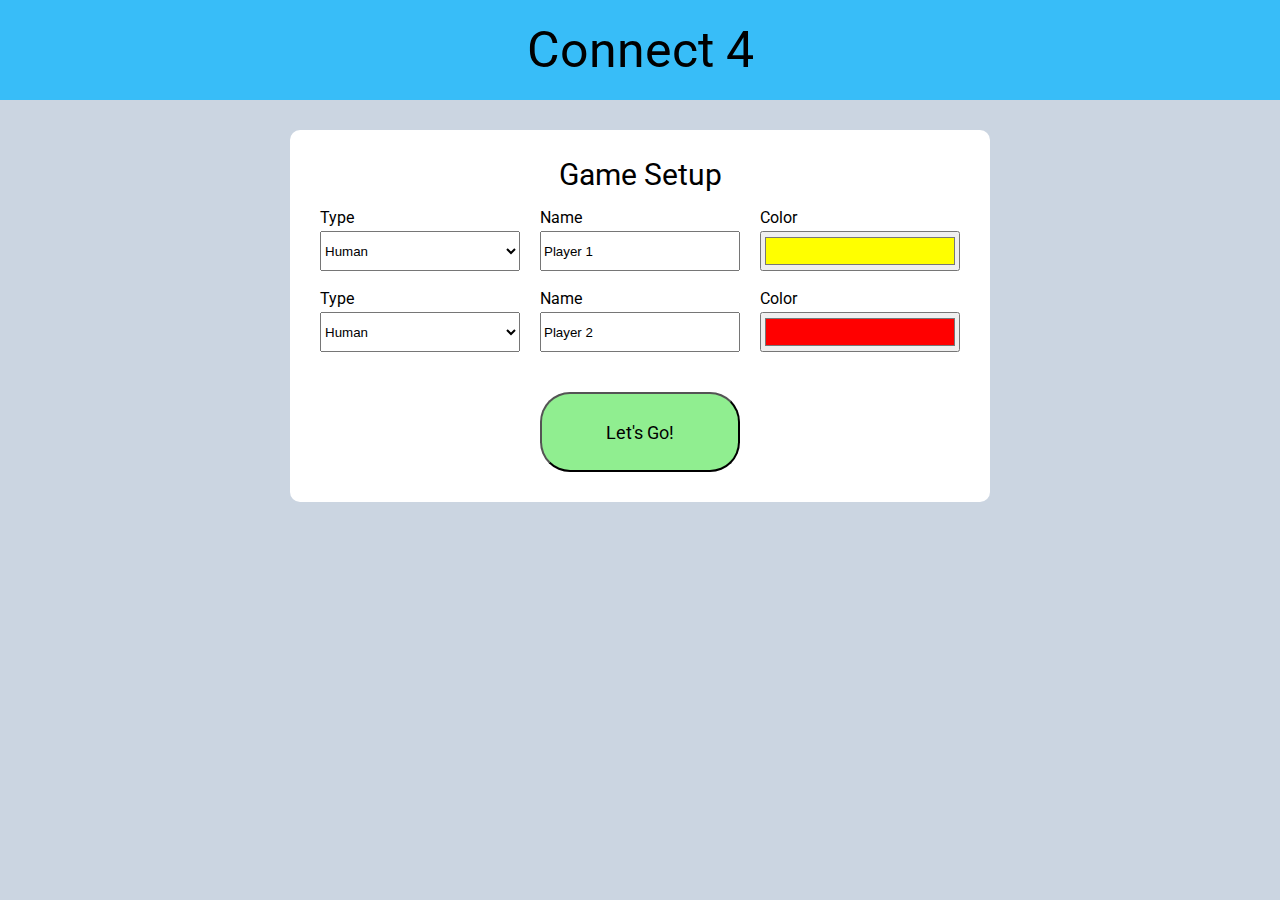
<file: index.html>
<!DOCTYPE html>
<html lang="en">
  <head>
    <meta charset="UTF-8" />
    <meta http-equiv="X-UA-Compatible" content="IE=edge" />
    <meta name="viewport" content="width=device-width, initial-scale=1.0" />
    <link rel="stylesheet" href="styles.css" />
    <script type="module" src="script.js" defer></script>
    <title>Connect 4</title>
  </head>
  <body>
    <div class="container">
      <div class="header">
        <p class="title">Connect 4</p>
      </div>

      <div class="setup">
        <p class="title">Game Setup</p>
        <div class="players">
          <div class="player one">
            <div class="setting">
              <label for="type" class="type">Type</label>
              <select type="select" class="type">
                <option value="human">Human</option>
                <option value="ai-easy">AI - Easy</option>
              </select>
            </div>
            <div class="setting">
              <label for="name" class="name">Name</label>
              <input type="text" class="name" />
            </div>
            <div class="setting">
              <label for="color" class="color">Color</label>
              <input type="color" class="color" />
            </div>
          </div>
          <div class="player two">
            <div class="setting">
              <label for="type" class="type">Type</label>
              <select type="select" class="type">
                <option value="human">Human</option>
                <option value="ai-easy">AI - Easy</option>
              </select>
            </div>
            <div class="setting">
              <label for="name" class="name">Name</label>
              <input type="text" class="name" />
            </div>
            <div class="setting">
              <label for="color" class="color">Color</label>
              <input type="color" class="color" />
            </div>
          </div>
        </div>
        <button class="start">Let's Go!</button>
      </div>
      <div class="game">
        <div class="content">
          <p class="status-text">Player X turn</p>
          <div class="gameboard"></div>
          <div class="gameover">
            <button class="restart">Rematch!</button>
            <button class="end">Main Menu</button>
          </div>
        </div>
        <!-- Generate the game board dynamically! -->
      </div>
    </div>
  </body>
</html>
</file>
<file: styles.css>
@import url("reset.css");
@import url("https://fonts.googleapis.com/css2?family=Roboto&display=swap");

* {
  box-sizing: border-box;
}

body {
  background-color: #cbd5e1;
  font-family: "Roboto", sans-serif;
}

.container {
  display: flex;
  flex-direction: column;
  align-items: stretch;
}

/* div {
  border: 1px solid red;
} */

.header {
  display: flex;
  justify-content: center;
  align-items: center;
  background-color: #38bdf8;
  height: 100px;
}

.header > .title {
  font-size: 50px;
}

.setup {
  background-color: white;
  border-radius: 10px;
  margin: 30px 0 30px 0;
  width: 700px;
  padding: 30px;
  align-self: center;
  display: flex;
  flex-direction: column;
  align-items: center;
  gap: 20px;
}

.setup > .title {
  font-size: 30px;
}

.players {
  display: flex;
  flex-direction: column;
  gap: 20px;
}

.player {
  display: flex;
  justify-content: center;
  gap: 20px;
}

.setting {
  display: flex;
  flex-direction: column;
  gap: 5px;
  width: 200px;
}

.setting > input,
.setting > select {
  height: 40px;
  width: 100%;
}

button.start {
  margin-top: 20px;
  width: 200px;
  height: 80px;
  border-radius: 30px;
  background-color: lightgreen;
  font-size: large;
  font-family: "Roboto", sans-serif;
}

button.start:hover {
  background-color: greenyellow;
}

.game {
  display: none;
  justify-content: center;
  background-color: white;
  align-self: center;
  margin-top: 30px;
  width: 700px;
  border-radius: 10px;
}

.game > .content {
  display: flex;
  flex-direction: column;
  align-items: center;
}

.status-text {
  margin: 20px 0;
  font-size: 24px;
  background-color: red;
  padding: 10px;
  border-radius: 10px;
  border: 2px solid black;
}

.gameboard {
  display: grid;
  gap: 10px;
  padding: 10px;
  grid-template-columns: repeat(7, 1fr);
  background-color: darkblue;
  border-radius: 10px;
}

.cell {
  width: 60px;
  height: 60px;
  border: 1px solid blue;
  border-radius: 25px;
}

.cell:hover {
  width: 60px;
  height: 60px;
  border: 3px solid lightgreen;
}

.gameover {
  margin: 20px 0;
  display: flex;
  gap: 10px;
}

.gameover button {
  height: 50px;
  width: 120px;
}
</file>
